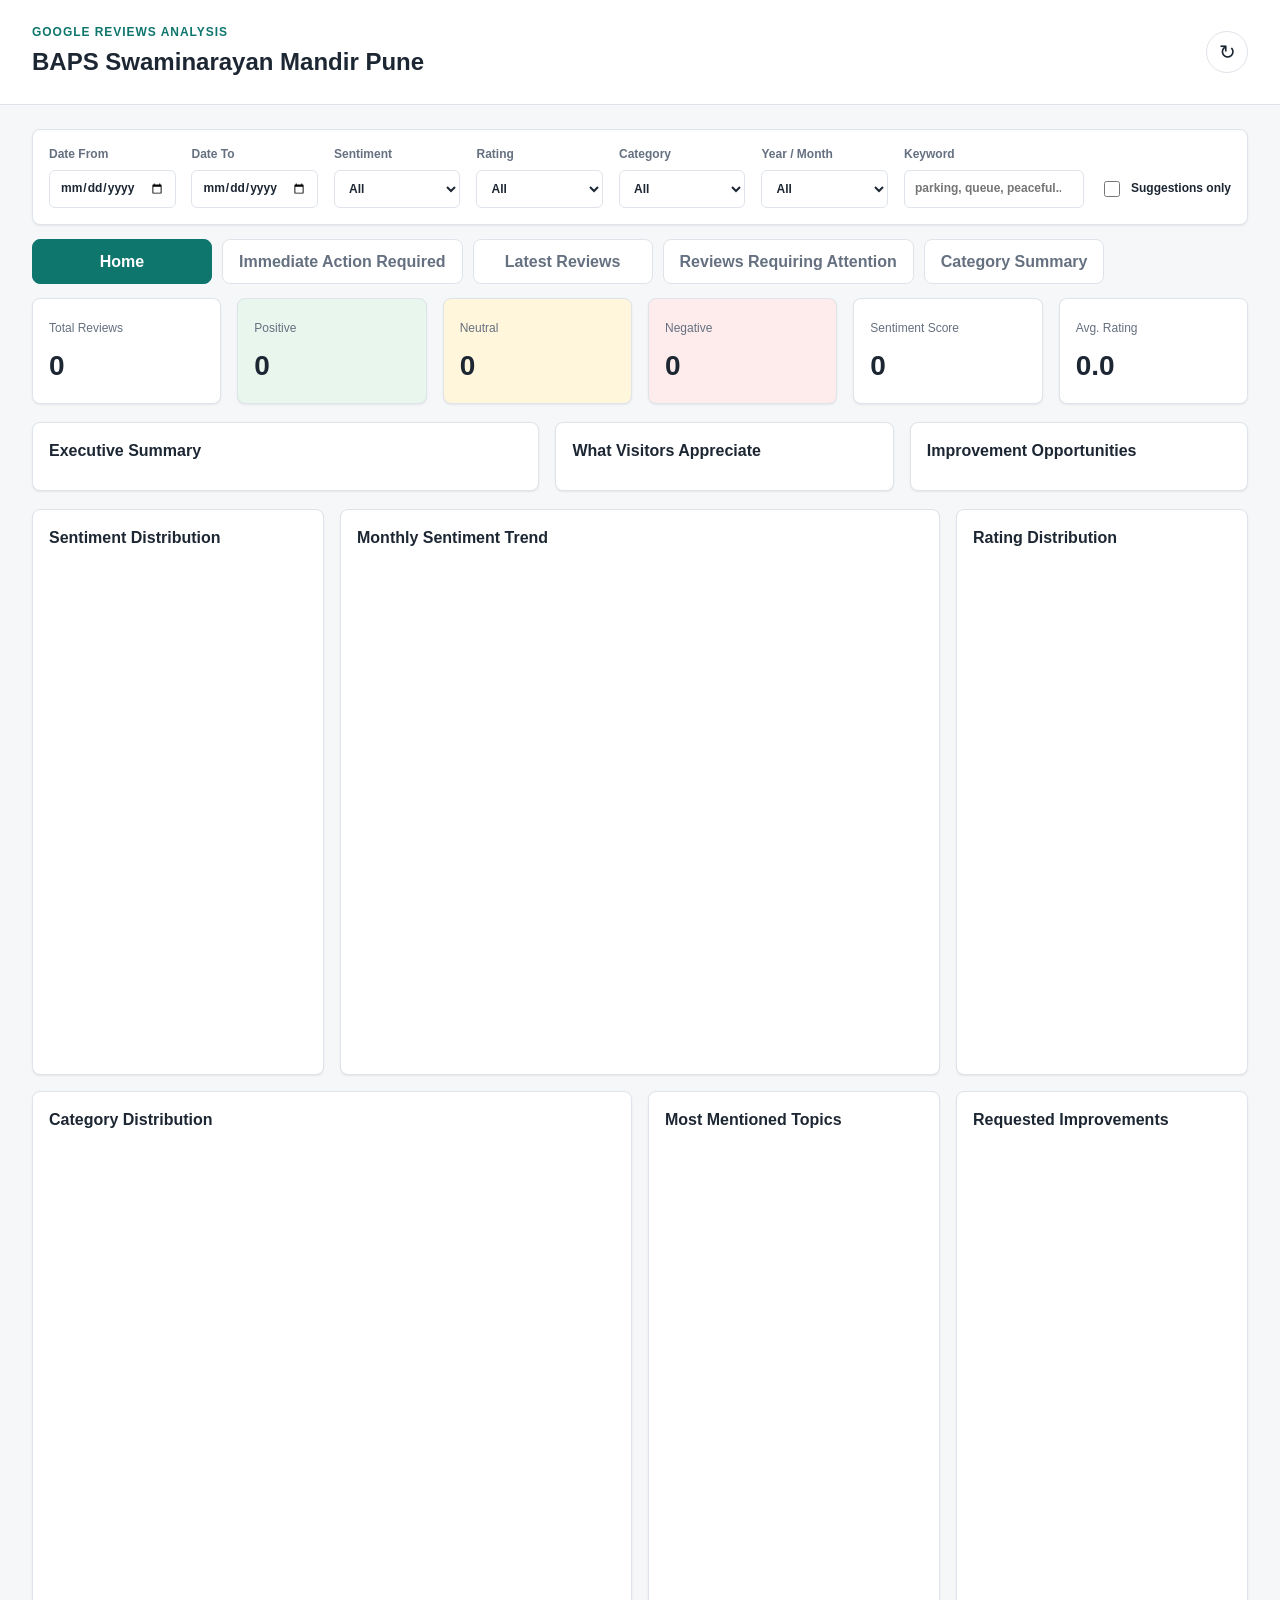
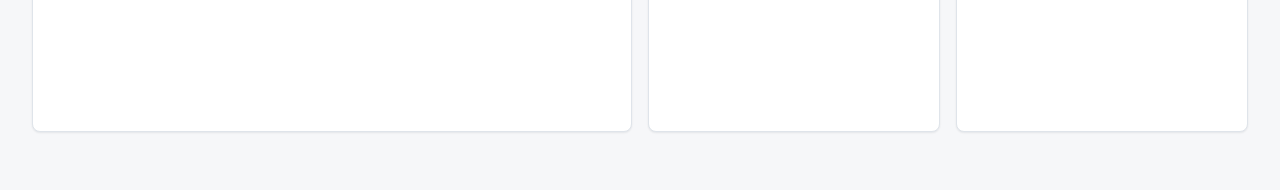
<file: index.html>
<!doctype html>
<html lang="en">
  <head>
    <meta charset="utf-8" />
    <meta http-equiv="refresh" content="0; url=./dashboard/" />
    <link rel="canonical" href="./dashboard/" />
    <title>Mandir Review Dashboard</title>
  </head>
  <body>
    <p>Redirecting to the dashboard...</p>
  </body>
</html>
</file>
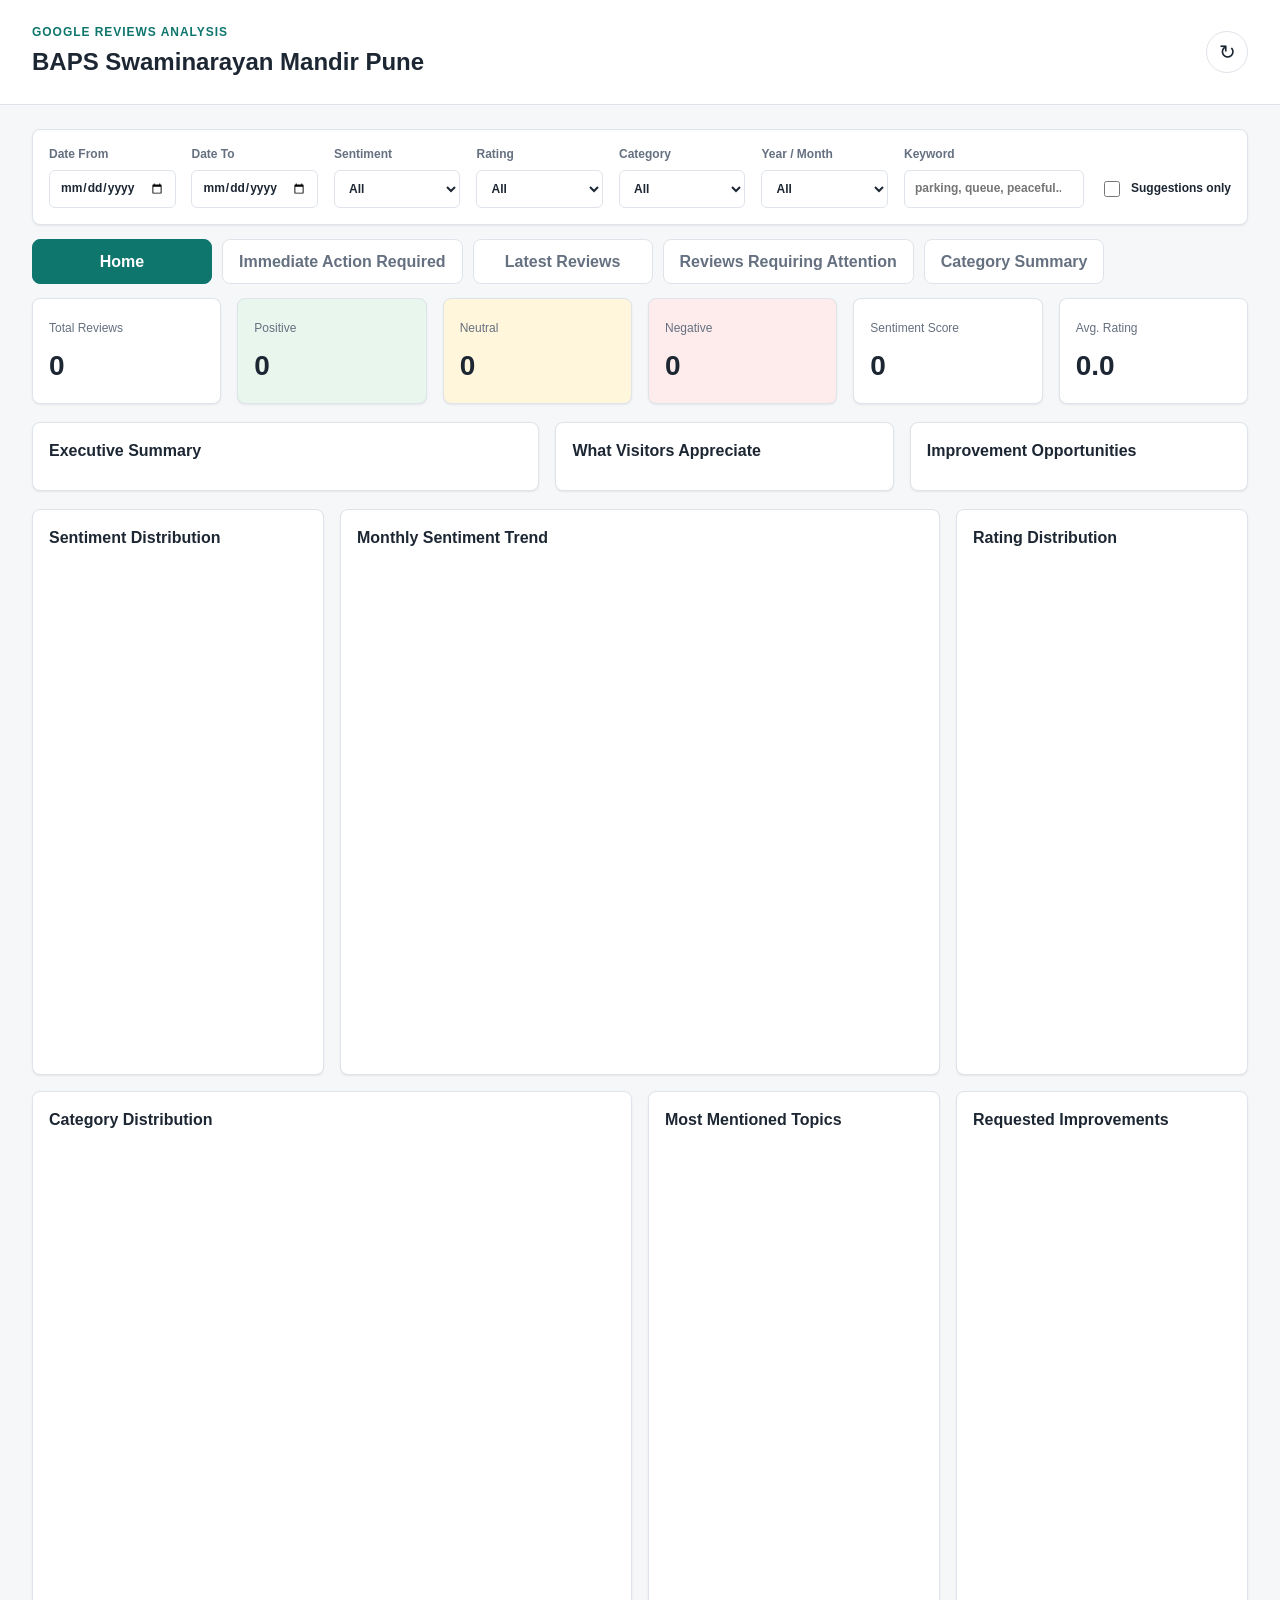
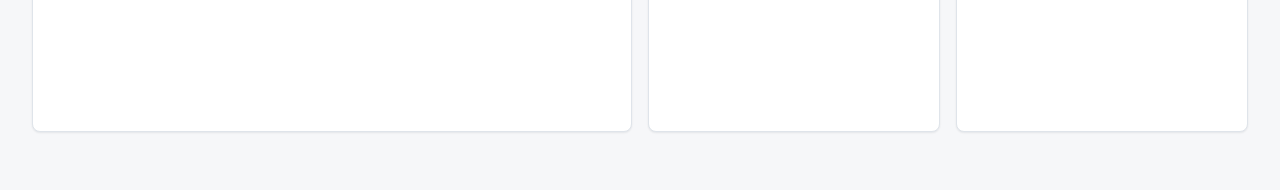
<file: dashboard/index.html>
<!doctype html>
<html lang="en">
  <head>
    <meta charset="utf-8">
    <meta name="viewport" content="width=device-width, initial-scale=1">
    <title>Mandir Review Insights</title>
    <link rel="stylesheet" href="./styles.css?v=202607041300">
  </head>
  <body>
    <header class="app-header">
      <div>
        <p class="eyebrow">Google Reviews Analysis</p>
        <h1>BAPS Swaminarayan Mandir Pune</h1>
      </div>
      <div class="header-actions">
        <button id="reloadData" class="refresh-button" type="button" aria-label="Refresh data">↻</button>
      </div>
    </header>

    <main>
      <div id="reviewModal" class="modal hidden" role="dialog" aria-modal="true" aria-labelledby="reviewModalTitle">
        <div class="modal-card">
          <div class="modal-head">
            <h2 id="reviewModalTitle">Full Review</h2>
            <button id="closeReviewModal" class="icon-button" type="button" aria-label="Close review">×</button>
          </div>
          <div id="reviewModalBody" class="modal-body"></div>
        </div>
      </div>
      <!--
      <section class="status-strip">
        <div>
          <span class="muted">Dataset</span>
          <strong id="datasetStatus">Loading latest scraper export...</strong>
        </div>
        <div>
          <span class="muted">Last Review</span>
          <strong id="lastReviewDate">-</strong>
        </div>
        <div>
          <span class="muted">Filtered Reviews</span>
          <strong id="filteredCount">-</strong>
        </div>
      </section>
      -->
      <section class="filters" aria-label="Dashboard filters">
        <label>
          Date From
          <input id="dateFrom" type="date">
        </label>
        <label>
          Date To
          <input id="dateTo" type="date">
        </label>
        <label>
          Sentiment
          <select id="sentimentFilter">
            <option value="">All</option>
            <option>Positive</option>
            <option>Neutral</option>
            <option>Negative</option>
          </select>
        </label>
        <label>
          Rating
          <select id="ratingFilter">
            <option value="">All</option>
            <option value="5">5 stars</option>
            <option value="4">4 stars</option>
            <option value="3">3 stars</option>
            <option value="2">2 stars</option>
            <option value="1">1 star</option>
          </select>
        </label>
        <label>
          Category
          <select id="categoryFilter">
            <option value="">All</option>
          </select>
        </label>
        <label>
          Year / Month
          <select id="monthFilter">
            <option value="">All</option>
          </select>
        </label>
        <label class="keyword-field">
          Keyword
          <input id="keywordFilter" type="search" placeholder="parking, queue, peaceful...">
        </label>
        <label class="check-row">
          <input id="suggestionsOnly" type="checkbox">
          Suggestions only
        </label>
      </section>

      <div class="tab-nav" role="tablist" aria-label="Dashboard sections">
        <button class="tab-button active" data-tab="home" type="button" role="tab" aria-selected="true">Home</button>
        <button class="tab-button" data-tab="actions" type="button" role="tab" aria-selected="false">Immediate Action Required</button>
        <button class="tab-button" data-tab="latest" type="button" role="tab" aria-selected="false">Latest Reviews</button>
        <button class="tab-button" data-tab="attention" type="button" role="tab" aria-selected="false">Reviews Requiring Attention</button>
        <button class="tab-button" data-tab="category" type="button" role="tab" aria-selected="false">Category Summary</button>
      </div>

      <section id="homeTab" class="tab-panel active" role="tabpanel">
        <section class="kpi-grid">
          <article class="kpi"><span>Total Reviews</span><strong id="kpiTotal">0</strong></article>
          <article class="kpi positive"><span>Positive</span><strong id="kpiPositive">0</strong></article>
          <article class="kpi neutral"><span>Neutral</span><strong id="kpiNeutral">0</strong></article>
          <article class="kpi negative"><span>Negative</span><strong id="kpiNegative">0</strong></article>
          <article class="kpi"><span>Sentiment Score</span><strong id="kpiScore">0</strong></article>
          <article class="kpi"><span>Avg. Rating</span><strong id="kpiRating">0.0</strong></article>
        </section>

        <section class="insights-grid">
          <article>
            <h2>Executive Summary</h2>
            <p id="summaryText"></p>
          </article>
          <article>
            <h2>What Visitors Appreciate</h2>
            <ol id="positiveThemes"></ol>
          </article>
          <article>
            <h2>Improvement Opportunities</h2>
            <ol id="improvementThemes"></ol>
          </article>
        </section>

        <section class="chart-grid">
          <article class="chart-panel">
            <h2>Sentiment Distribution</h2>
            <canvas id="sentimentChart" height="260"></canvas>
          </article>
          <article class="chart-panel wide">
            <h2>Monthly Sentiment Trend</h2>
            <canvas id="trendChart" height="260"></canvas>
          </article>
          <article class="chart-panel">
            <h2>Rating Distribution</h2>
            <canvas id="ratingChart" height="260"></canvas>
          </article>
          <article class="chart-panel wide">
            <h2>Category Distribution</h2>
            <canvas id="categoryChart" height="300"></canvas>
          </article>
          <article class="chart-panel">
            <h2>Most Mentioned Topics</h2>
            <canvas id="keywordChart" height="300"></canvas>
          </article>
          <article class="chart-panel">
            <h2>Requested Improvements</h2>
            <canvas id="suggestionChart" height="300"></canvas>
          </article>
        </section>
      </section>

      <section id="actionsTab" class="tab-panel" role="tabpanel">
        <section class="urgent-section">
          <div class="section-title">
            <h2>Immediate Action Required</h2>
            <span id="urgentCount"></span>
          </div>
          <div id="urgentConcerns" class="urgent-list"></div>
        </section>
      </section>

      <section id="latestTab" class="tab-panel" role="tabpanel">
        <article>
          <div class="section-title">
            <h2>Latest Reviews</h2>
            <span id="latestCount"></span>
          </div>
          <div class="table-wrap">
            <table>
              <thead>
                <tr><th>Date</th><th>Rating</th><th>Sentiment</th><th>Review</th><th>Categories</th></tr>
              </thead>
              <tbody id="latestReviews"></tbody>
            </table>
          </div>
        </article>
      </section>

      <section id="attentionTab" class="tab-panel" role="tabpanel">
        <article>
          <div class="section-title">
            <h2>Reviews Requiring Attention</h2>
            <span id="attentionCount"></span>
          </div>
          <div class="table-wrap">
            <table>
              <thead>
                <tr><th>Severity</th><th>Concern</th><th>Category</th><th>Recommended Action</th></tr>
              </thead>
              <tbody id="attentionReviews"></tbody>
            </table>
          </div>
        </article>
      </section>

      <section id="categoryTab" class="tab-panel" role="tabpanel">
        <article>
          <div class="section-title">
            <h2>Category Summary</h2>
          </div>
          <div class="table-wrap">
            <table>
              <thead>
                <tr><th>Category</th><th>Reviews</th><th>Positive</th><th>Neutral</th><th>Negative</th></tr>
              </thead>
              <tbody id="categorySummary"></tbody>
            </table>
          </div>
        </article>
      </section>
    </main>

    <script type="module" src="./js/app.js?v=202607041300"></script>
  </body>
</html>
</file>
<file: dashboard/styles.css>
:root {
  color-scheme: light;
  --bg: #f6f7f9;
  --panel: #ffffff;
  --ink: #1d2733;
  --muted: #657080;
  --line: #dfe4ea;
  --accent: #0f766e;
  --accent-2: #2563eb;
  --positive: #16803c;
  --neutral: #9a6700;
  --negative: #b42318;
  --soft-positive: #e8f6ed;
  --soft-neutral: #fff6db;
  --soft-negative: #fdeceb;
  --shadow: 0 1px 2px rgba(16, 24, 40, 0.08);
}

* {
  box-sizing: border-box;
}

body {
  margin: 0;
  background: var(--bg);
  color: var(--ink);
  font-family: Inter, "Segoe UI", Arial, sans-serif;
  line-height: 1.45;
}

button,
input,
select {
  font: inherit;
}

.app-header {
  display: flex;
  align-items: center;
  justify-content: space-between;
  gap: 24px;
  padding: 24px 32px;
  background: #ffffff;
  border-bottom: 1px solid var(--line);
}

.eyebrow {
  margin: 0 0 4px;
  color: var(--accent);
  font-size: 12px;
  font-weight: 700;
  letter-spacing: 0.08em;
  text-transform: uppercase;
}

h1,
h2 {
  margin: 0;
  letter-spacing: 0;
}

h1 {
  font-size: 24px;
  font-weight: 750;
}

h2 {
  font-size: 16px;
  font-weight: 720;
}

main {
  width: min(1600px, 100%);
  margin: 0 auto;
  padding: 24px 32px 40px;
}

.header-actions {
  display: flex;
  gap: 10px;
  align-items: center;
}

.button {
  display: inline-flex;
  min-height: 38px;
  align-items: center;
  justify-content: center;
  border: 1px solid var(--line);
  border-radius: 6px;
  background: #ffffff;
  color: var(--ink);
  padding: 0 14px;
  cursor: pointer;
  font-weight: 650;
}

.refresh-button {
  display: inline-flex;
  width: 42px;
  height: 42px;
  align-items: center;
  justify-content: center;
  border: 1px solid var(--line);
  border-radius: 999px;
  background: #ffffff;
  color: var(--ink);
  cursor: pointer;
  font-size: 20px;
}

.button:hover,
.refresh-button:hover {
  border-color: #b9c2cf;
}

.status-strip,
.filters,
.kpi-grid,
.insights-grid,
.chart-grid,
.table-grid {
  display: grid;
  gap: 16px;
  margin-bottom: 18px;
}

.status-strip {
  grid-template-columns: 2fr 1fr 1fr;
}

.status-strip > div,
.filters,
.kpi,
.insights-grid article,
.chart-panel,
.table-grid article {
  background: var(--panel);
  border: 1px solid var(--line);
  border-radius: 8px;
  box-shadow: var(--shadow);
}

.status-strip > div {
  padding: 14px 16px;
}

.muted,
.kpi span,
.section-title span {
  color: var(--muted);
  font-size: 12px;
}

.status-strip strong {
  display: block;
  margin-top: 2px;
  font-size: 14px;
}

.filters {
  grid-template-columns: repeat(6, minmax(120px, 1fr)) minmax(180px, 1.4fr) auto;
  align-items: end;
  padding: 16px;
  margin-bottom: 14px;
}

.tab-nav {
  display: flex;
  gap: 10px;
  margin-bottom: 14px;
  flex-wrap: wrap;
}

.tab-button {
  border: 1px solid var(--line);
  border-radius: 8px;
  background: #ffffff;
  color: var(--muted);
  padding: 10px 16px;
  cursor: pointer;
  font-weight: 700;
  min-width: 180px;
  text-align: center;
}

.tab-button.active {
  background: var(--accent);
  border-color: var(--accent);
  color: #ffffff;
}

.tab-panel {
  display: none;
}

.tab-panel.active {
  display: block;
}

.filters label {
  display: grid;
  gap: 6px;
  color: var(--muted);
  font-size: 12px;
  font-weight: 700;
}

.filters input,
.filters select {
  width: 100%;
  min-height: 38px;
  border: 1px solid var(--line);
  border-radius: 6px;
  background: #ffffff;
  color: var(--ink);
  padding: 0 10px;
}

.check-row {
  min-height: 38px;
  grid-template-columns: auto max-content;
  align-items: center;
  gap: 8px !important;
  color: var(--ink) !important;
}

.check-row input {
  width: 16px;
  min-height: 16px;
}

.kpi-grid {
  grid-template-columns: repeat(6, 1fr);
}

.kpi {
  padding: 16px;
}

.kpi strong {
  display: block;
  margin-top: 8px;
  font-size: 28px;
}

.kpi.positive {
  background: var(--soft-positive);
}

.kpi.neutral {
  background: var(--soft-neutral);
}

.kpi.negative {
  background: var(--soft-negative);
}

.insights-grid {
  grid-template-columns: 1.5fr 1fr 1fr;
}

.urgent-section,
.insights-grid article,
.chart-panel,
.table-grid article {
  padding: 16px;
}

.insights-grid p {
  margin: 12px 0 0;
  color: #334155;
}

.urgent-section {
  background: var(--panel);
  border: 1px solid var(--line);
  border-radius: 8px;
  box-shadow: var(--shadow);
  padding: 16px;
  margin-bottom: 18px;
}

.urgent-list {
  display: grid;
  gap: 12px;
  margin-top: 12px;
}

.urgent-item {
  border: 1px solid #fde7e7;
  border-radius: 8px;
  padding: 12px 14px;
  background: #fff8f8;
}

.urgent-head {
  display: flex;
  justify-content: space-between;
  gap: 8px;
  align-items: center;
  margin-bottom: 6px;
}

.urgent-pill {
  display: inline-flex;
  align-items: center;
  border-radius: 999px;
  background: #fee2e2;
  color: #b42318;
  font-size: 11px;
  font-weight: 700;
  padding: 3px 8px;
}

.urgent-item p {
  margin: 0 0 8px;
  color: #7c2d12;
  font-weight: 600;
}

.urgent-summary {
  color: #475569 !important;
  font-weight: 500;
}

.urgent-item ul {
  margin: 0;
  padding-left: 18px;
}

.urgent-item li {
  margin: 8px 0;
  color: #334155;
  display: flex;
  flex-direction: column;
  gap: 4px;
}

.text-link {
  display: inline-flex;
  align-items: center;
  width: fit-content;
  border: 0;
  padding: 0;
  background: transparent;
  color: var(--accent-2);
  font-weight: 700;
  cursor: pointer;
  text-decoration: underline;
}

.modal {
  position: fixed;
  inset: 0;
  background: rgba(15, 23, 42, 0.6);
  display: flex;
  align-items: center;
  justify-content: center;
  padding: 20px;
  z-index: 1000;
}

.modal.hidden {
  display: none;
}

.modal-card {
  width: min(760px, 100%);
  max-height: 85vh;
  overflow: auto;
  background: #ffffff;
  border-radius: 12px;
  box-shadow: 0 20px 50px rgba(15, 23, 42, 0.2);
}

.modal-head {
  display: flex;
  align-items: center;
  justify-content: space-between;
  gap: 12px;
  padding: 16px 18px;
  border-bottom: 1px solid var(--line);
}

.icon-button {
  border: 0;
  background: transparent;
  color: var(--muted);
  font-size: 24px;
  cursor: pointer;
}

.modal-body {
  padding: 16px 18px 20px;
}

.modal-meta {
  display: flex;
  flex-wrap: wrap;
  gap: 8px 12px;
  color: var(--muted);
  font-size: 13px;
  margin-bottom: 10px;
}

.modal-text {
  white-space: pre-wrap;
  line-height: 1.6;
  color: #0f172a;
}

.empty-state {
  color: var(--muted);
  padding: 8px 0;
}

ol {
  margin: 12px 0 0;
  padding-left: 22px;
}

li {
  margin: 6px 0;
}

.chart-grid {
  grid-template-columns: repeat(4, minmax(0, 1fr));
}

.chart-panel {
  min-width: 0;
}

.chart-panel.wide {
  grid-column: span 2;
}

.chart-panel canvas {
  width: 100%;
  margin-top: 12px;
}

.table-grid {
  grid-template-columns: 1fr;
}

.section-title {
  display: flex;
  justify-content: space-between;
  gap: 16px;
  margin-bottom: 12px;
}

.table-wrap {
  overflow: auto;
  border: 1px solid var(--line);
  border-radius: 6px;
}

table {
  width: 100%;
  border-collapse: collapse;
  min-width: 900px;
  background: #ffffff;
}

th,
td {
  padding: 10px 12px;
  border-bottom: 1px solid var(--line);
  text-align: left;
  vertical-align: top;
  font-size: 13px;
}

th {
  position: sticky;
  top: 0;
  z-index: 1;
  background: #f8fafc;
  color: #475569;
  font-size: 12px;
  text-transform: uppercase;
}

tr:last-child td {
  border-bottom: 0;
}

.pill {
  display: inline-flex;
  align-items: center;
  min-height: 22px;
  margin: 0 4px 4px 0;
  border-radius: 999px;
  padding: 2px 8px;
  background: #eef2f7;
  color: #334155;
  font-size: 12px;
  font-weight: 650;
}

.pill.Positive {
  background: var(--soft-positive);
  color: var(--positive);
}

.pill.Neutral {
  background: var(--soft-neutral);
  color: var(--neutral);
}

.pill.Negative {
  background: var(--soft-negative);
  color: var(--negative);
}

.severity-high {
  color: var(--negative);
  font-weight: 750;
}

.severity-medium {
  color: var(--neutral);
  font-weight: 750;
}

.severity-low {
  color: var(--accent);
  font-weight: 750;
}

@media (max-width: 1180px) {
  .filters,
  .kpi-grid,
  .insights-grid,
  .chart-grid,
  .status-strip {
    grid-template-columns: repeat(2, minmax(0, 1fr));
  }

  .keyword-field,
  .chart-panel.wide {
    grid-column: span 2;
  }
}

@media (max-width: 760px) {
  .app-header,
  main {
    padding-left: 16px;
    padding-right: 16px;
  }

  .app-header {
    align-items: stretch;
    flex-direction: column;
  }

  .header-actions,
  .filters,
  .kpi-grid,
  .insights-grid,
  .chart-grid,
  .status-strip {
    grid-template-columns: 1fr;
  }

  .header-actions {
    display: grid;
  }

  .keyword-field,
  .chart-panel.wide {
    grid-column: auto;
  }
}
</file>
